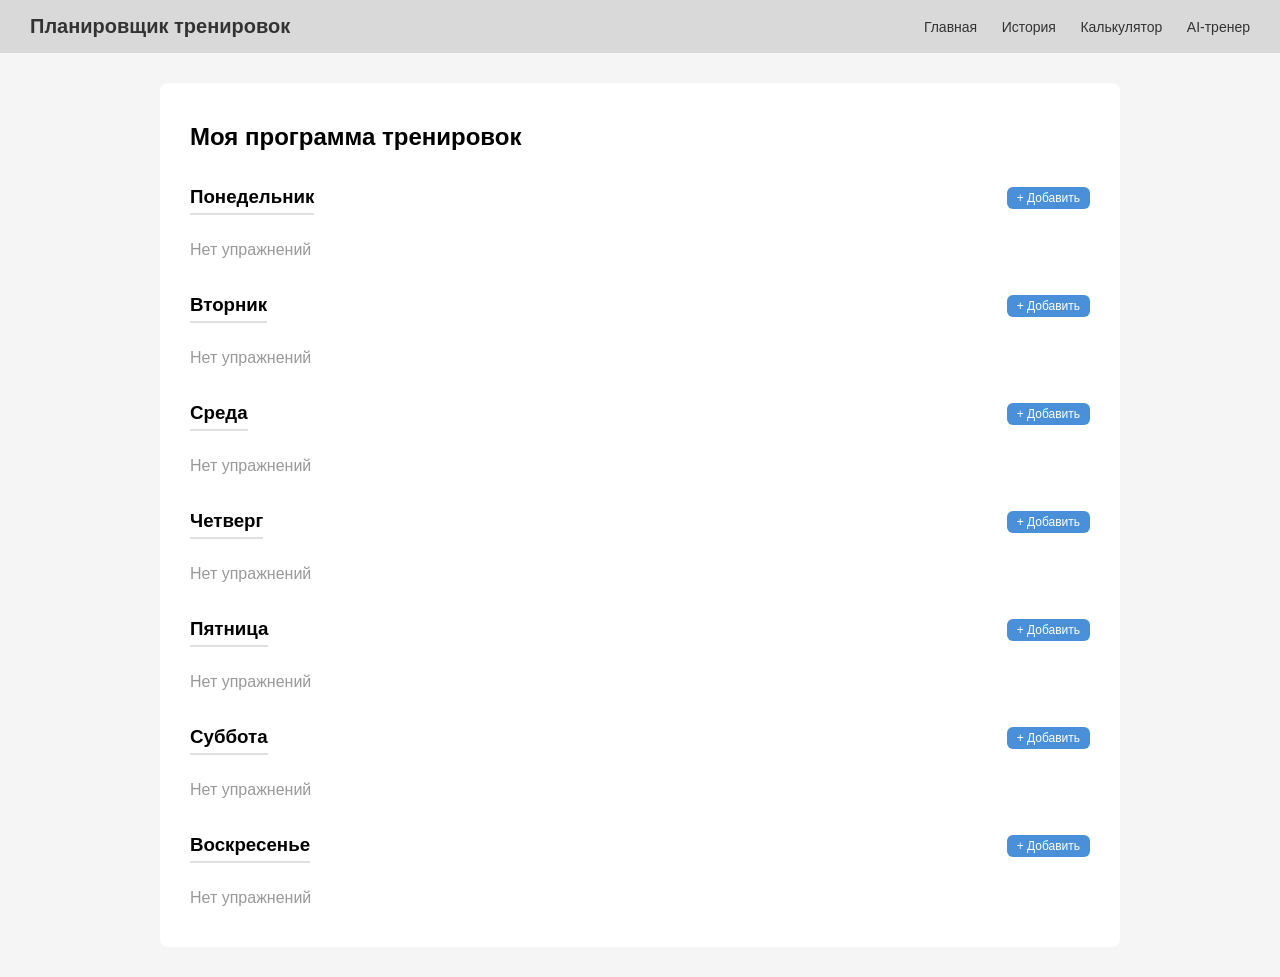
<file: index.html>
<!DOCTYPE html>
<html lang="ru">
<head>
    <meta charset="UTF-8">
    <meta name="viewport" content="width=device-width, initial-scale=1.0">
    <title>Планировщик тренировок</title>
    <link rel="stylesheet" href="css/main.css">
</head>
<body>

    <header class="header">
        <div class="header-title">Планировщик тренировок</div>
        <nav class="nav">
            <a href="index.html">Главная</a>
            <a href="history.html">История</a>
            <a href="calculator.html">Калькулятор</a>
            <a href="ai-chat.html">AI-тренер</a>
        </nav>
    </header>

    <main class="container">
        <h2>Моя программа тренировок</h2>
        <div id="weekPlan"></div>
    </main>

    <div class="modal" id="addModal">
        <div class="modal-content">
            <span class="modal-close" onclick="closeModal()">&times;</span>
            <h3 id="modalTitle">Добавить упражнение</h3>
            <form id="addForm">
                <div class="form-group">
                    <label>Название упражнения</label>
                    <input type="text" id="exName" placeholder="Например: Жим лёжа" required>
                </div>
                <div class="form-group">
                    <label>Количество подходов</label>
                    <input type="number" id="exSets" placeholder="4" min="1" max="10" required>
                </div>
                <div id="repsBlock"></div>
                <div class="form-group">
                    <label>Рабочий вес (кг)</label>
                    <input type="number" id="exWeight" placeholder="80" min="0" required>
                </div>
                <input type="hidden" id="currentDay">
                <button type="submit" class="btn btn-blue">Добавить</button>
            </form>
            <p id="successMsg" style="display:none;color:green;">Упражнение добавлено!</p>
        </div>
    </div>

    <script src="js/storage.js"></script>
    <script src="js/plan.js"></script>
    <script src="js/modal.js"></script>
    <script>
        document.addEventListener('DOMContentLoaded', function() {
            var inp = document.getElementById('exSets');
            if (inp) inp.oninput = makeRepsInputs;
            setupAddForm();
            showPlan();
        });
    </script>
</body>
</html>
</file>
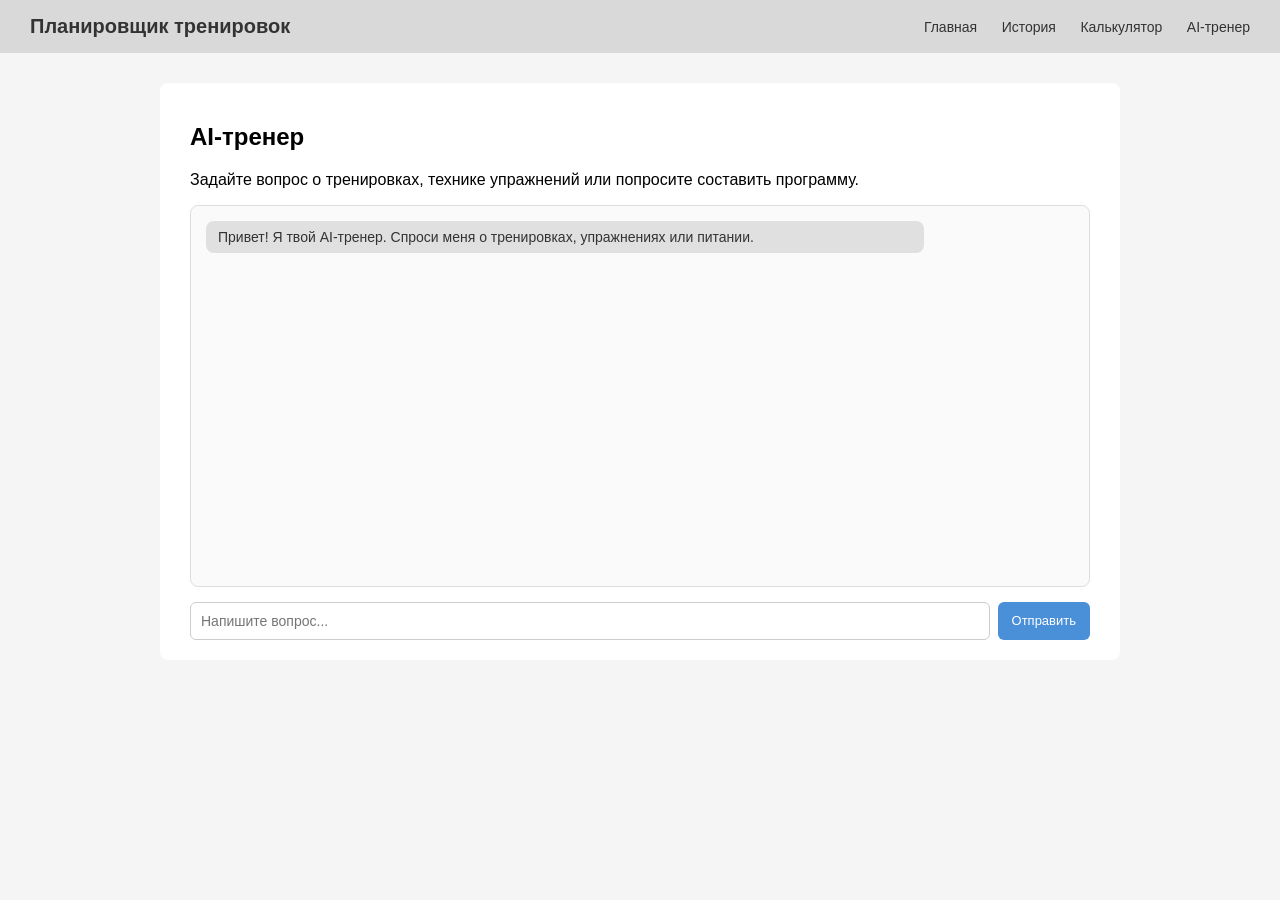
<file: ai-chat.html>
<!DOCTYPE html>
<html lang="ru">
<head>
    <meta charset="UTF-8">
    <meta name="viewport" content="width=device-width, initial-scale=1.0">
    <title>AI-тренер</title>
    <link rel="stylesheet" href="css/main.css">
    <link rel="stylesheet" href="css/chat.css">
</head>
<body>

    <header class="header">
        <div class="header-title">Планировщик тренировок</div>
        <nav class="nav">
            <a href="index.html">Главная</a>
            <a href="history.html">История</a>
            <a href="calculator.html">Калькулятор</a>
            <a href="ai-chat.html">AI-тренер</a>
        </nav>
    </header>

    <main class="container">
        <h2>AI-тренер</h2>
        <p>Задайте вопрос о тренировках, технике упражнений или попросите составить программу.</p>

        <div class="chat-box" id="chatBox">
            <div class="chat-message bot">
                Привет! Я твой AI-тренер. Спроси меня о тренировках, упражнениях или питании.
            </div>
        </div>

        <div class="chat-input-area">
            <input type="text" id="chatInput" placeholder="Напишите вопрос...">
            <button class="btn btn-blue" onclick="sendMessage()">Отправить</button>
        </div>
    </main>

    <script src="js/token.js"></script>
    <script src="js/chat.js"></script>
    <script>
        document.addEventListener('DOMContentLoaded', function() {
            setupChat();
        });
    </script>
</body>
</html>
</file>
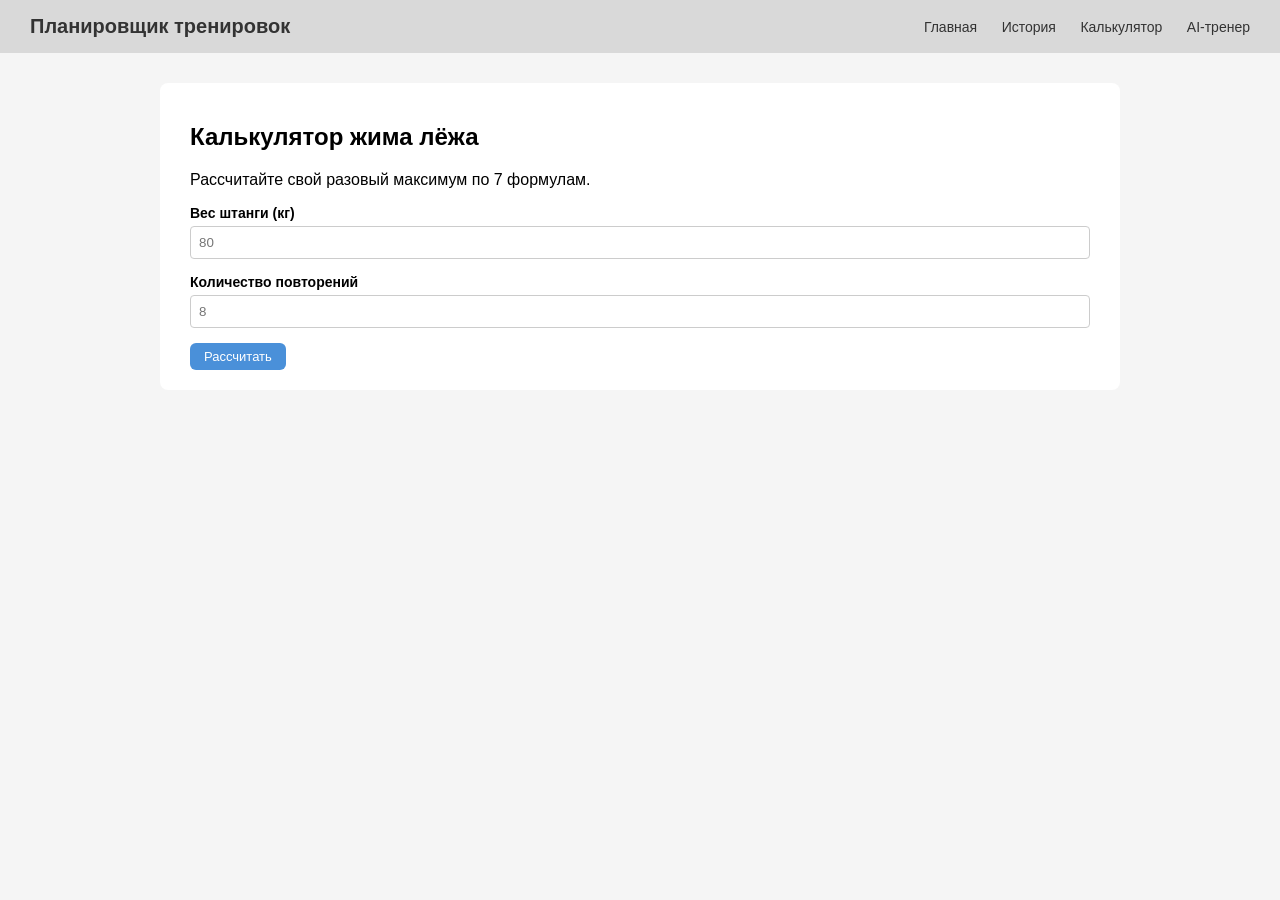
<file: calculator.html>
<!DOCTYPE html>
<html lang="ru">
<head>
    <meta charset="UTF-8">
    <meta name="viewport" content="width=device-width, initial-scale=1.0">
    <title>Калькулятор жима лёжа</title>
    <link rel="stylesheet" href="css/main.css">
    <link rel="stylesheet" href="css/calculator.css">
</head>
<body>

    <header class="header">
        <div class="header-title">Планировщик тренировок</div>
        <nav class="nav">
            <a href="index.html">Главная</a>
            <a href="history.html">История</a>
            <a href="calculator.html">Калькулятор</a>
            <a href="ai-chat.html">AI-тренер</a>
        </nav>
    </header>

    <main class="container">
        <h2>Калькулятор жима лёжа</h2>
        <p>Рассчитайте свой разовый максимум по 7 формулам.</p>

        <form id="calcForm">
            <div class="form-group">
                <label>Вес штанги (кг)</label>
                <input type="number" id="calcWeight" placeholder="80" min="1" required>
            </div>
            <div class="form-group">
                <label>Количество повторений</label>
                <input type="number" id="calcReps" placeholder="8" min="1" required>
            </div>
            <button type="submit" class="btn btn-blue">Рассчитать</button>
        </form>

        <div id="calcResult"></div>
    </main>

    <script src="js/calculator.js"></script>
    <script>
        document.addEventListener('DOMContentLoaded', function() {
            setupCalculator();
        });
    </script>
</body>
</html>
</file>
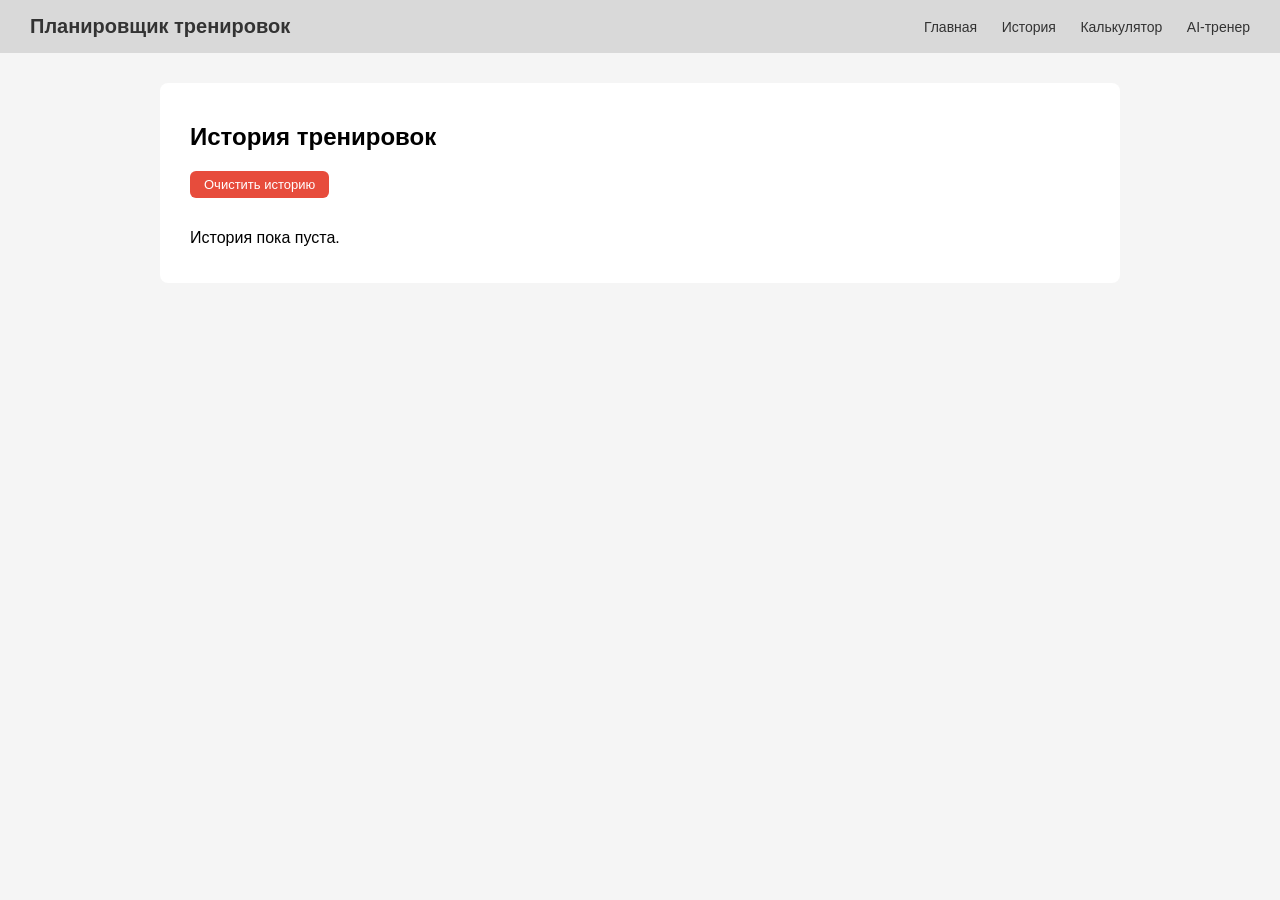
<file: history.html>
<!DOCTYPE html>
<html lang="ru">
<head>
    <meta charset="UTF-8">
    <meta name="viewport" content="width=device-width, initial-scale=1.0">
    <title>История тренировок</title>
    <link rel="stylesheet" href="css/main.css">
    <link rel="stylesheet" href="css/history.css">
</head>
<body>

    <header class="header">
        <div class="header-title">Планировщик тренировок</div>
        <nav class="nav">
            <a href="index.html">Главная</a>
            <a href="history.html">История</a>
            <a href="calculator.html">Калькулятор</a>
            <a href="ai-chat.html">AI-тренер</a>
        </nav>
    </header>

    <main class="container">
        <h2>История тренировок</h2>
        <button class="btn btn-red" onclick="clearHistory()" style="margin-bottom:15px;">Очистить историю</button>
        <div id="historyList"></div>
        <p id="emptyHistory" style="display:none;">История пока пуста.</p>
    </main>

    <script src="js/storage.js"></script>
    <script src="js/history.js"></script>
    <script>
        document.addEventListener('DOMContentLoaded', function() {
            showHistory();
        });
    </script>
</body>
</html>
</file>
<file: css/main.css>
body {
    font-family: Arial, sans-serif;
    margin: 0;
    padding: 0;
    background-color: #f5f5f5;
}

.header {
    background-color: #d9d9d9;
    padding: 15px 30px;
    display: flex;
    justify-content: space-between;
    align-items: center;
}

.header-title {
    font-size: 20px;
    font-weight: bold;
    color: #333;
}

.nav a {
    color: #333;
    text-decoration: none;
    margin-left: 20px;
    font-size: 14px;
}

.nav a:hover { color: #4a90d9; }

.container {
    max-width: 900px;
    margin: 30px auto;
    background: white;
    padding: 20px 30px;
    border-radius: 8px;
}

h2 { margin-bottom: 20px; }
h3 { margin: 15px 0 10px; padding-bottom: 5px; border-bottom: 2px solid #e0e0e0; }

.day-block { margin-bottom: 20px; }
.day-header { display: flex; justify-content: space-between; align-items: center; }

.exercise-card {
    border: 1px solid #e0e0e0;
    border-radius: 8px;
    padding: 12px 15px;
    margin-bottom: 8px;
    display: flex;
    justify-content: space-between;
    align-items: center;
}

.exercise-info strong { font-size: 15px; }
.exercise-detail { font-size: 14px; color: #555; margin-top: 4px; }

.btn {
    padding: 6px 14px;
    border: none;
    border-radius: 6px;
    cursor: pointer;
    font-size: 13px;
}

.btn-green { background-color: #27ae60; color: white; }
.btn-red { background-color: #e74c3c; color: white; }
.btn-orange { background-color: #e67e22; color: white; }
.btn-blue { background-color: #4a90d9; color: white; }
.btn-small { padding: 4px 10px; font-size: 12px; }

.modal {
    display: none;
    position: fixed;
    top: 0; left: 0;
    width: 100%; height: 100%;
    background-color: rgba(0,0,0,0.5);
}

.modal-content {
    background: white;
    max-width: 450px;
    margin: 60px auto;
    padding: 25px;
    border-radius: 8px;
    position: relative;
}

.modal-close {
    position: absolute;
    right: 15px; top: 10px;
    font-size: 24px;
    cursor: pointer;
    color: #999;
}

.form-group { margin-bottom: 15px; }

.form-group label {
    display: block;
    margin-bottom: 5px;
    font-weight: bold;
    font-size: 14px;
}

.form-group input {
    width: 100%;
    padding: 8px;
    border: 1px solid #ccc;
    border-radius: 4px;
    box-sizing: border-box;
}

.reps-row { display: flex; align-items: center; margin-bottom: 8px; }
.reps-row label { width: 100px; font-size: 14px; margin-bottom: 0; }
.reps-row input { width: 80px; padding: 5px; }

@media (max-width: 600px) {
    .header { flex-direction: column; text-align: center; }
    .nav { margin-top: 10px; }
    .nav a { margin: 0 8px; }
    .exercise-card { flex-direction: column; }
}
</file>
<file: css/chat.css>
.chat-box {
    border: 1px solid #ddd;
    border-radius: 8px;
    padding: 15px;
    height: 350px;
    overflow-y: auto;
    margin-bottom: 15px;
    background: #fafafa;
}

.chat-message {
    margin-bottom: 10px;
    padding: 8px 12px;
    border-radius: 8px;
    max-width: 80%;
    font-size: 14px;
    word-wrap: break-word;
}

.chat-message.user {
    background: #4a90d9;
    color: white;
    margin-left: auto;
    text-align: left;
}

.chat-message.bot {
    background: #e0e0e0;
    color: #333;
    margin-right: auto;
}

.chat-message strong { color: #2c3e50; }

.chat-input-area { display: flex; gap: 8px; }

.chat-input-area input {
    flex: 1;
    padding: 10px;
    border: 1px solid #ccc;
    border-radius: 6px;
    font-size: 14px;
}
</file>
<file: css/calculator.css>
.result-box {
    margin-top: 20px;
    padding: 15px;
    background: #f9f9f9;
    border-radius: 6px;
}

.result-box h3 { margin-top: 0; }
.result-formula { margin: 4px 0; font-size: 14px; }
</file>
<file: css/history.css>
.history-day { margin-bottom: 20px; }

.history-day h3 {
    background: #f0f0f0;
    padding: 8px;
    border-radius: 4px;
    font-size: 16px;
}

.history-item {
    padding: 6px 0;
    border-bottom: 1px solid #eee;
    font-size: 14px;
}
</file>
